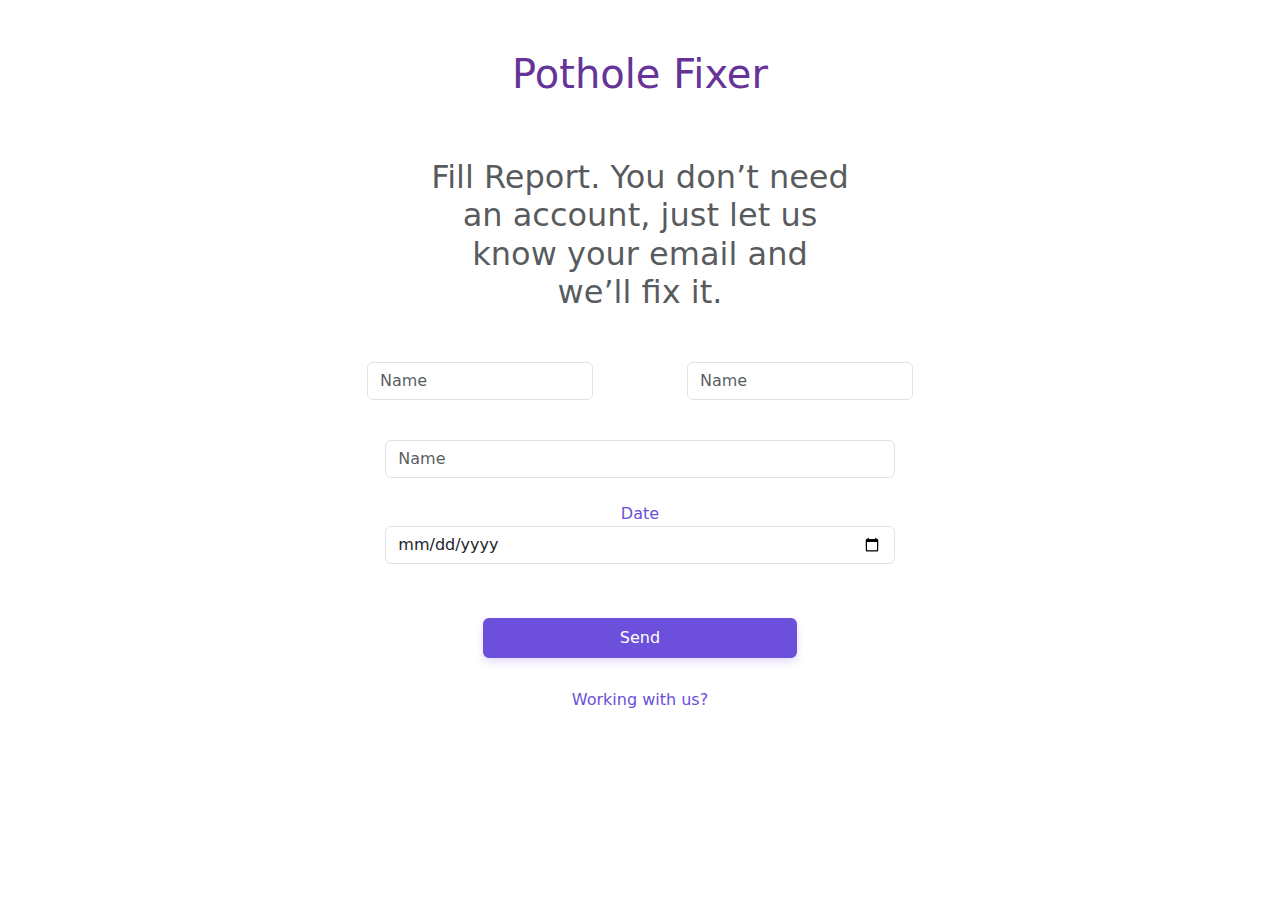
<file: front-end/html/index.html>
<!DOCTYPE html>
<html lang="en">
<head>
    <meta charset="UTF-8">
    <meta name="viewport" content="width=device-width, initial-scale=1">
    <title>Index</title>
    <link href="https://cdn.jsdelivr.net/npm/bootstrap@5.3.3/dist/css/bootstrap.min.css" rel="stylesheet"
          integrity="sha384-QWTKZyjpPEjISv5WaRU9OFeRpok6YctnYmDr5pNlyT2bRjXh0JMhjY6hW+ALEwIH" crossorigin="anonymous">
    <link rel="stylesheet" href="../css/signUpSt.css">
</head>
<body>
<div class="container-xxl text-center justify-content-md-center">
    <h1>Pothole Fixer</h1>
    <div class="text-center">
        <h2 class="h2 col-sm-4 mb-3 text-muted mx-auto">Fill Report. You don’t need an account, just let us know your email and we’ll fix it.</h2>
    </div>
    <div class="row justify-content-center">
        <div class="col-sm-3 form-wrapper d-flex justify-content-center">
            <form  id="signup-form"method="POST">
                <input class="form-control mb-3" type="text" id="fname" name="fname" placeholder="Name"><br>
            </form>
        </div>
        <div class="col-sm-3 form-wrapper d-flex justify-content-center">
            <form  id="d"method="POST">
                <input class="form-control mb-3" type="text" id="fname" name="fname" placeholder="Name"><br>
            </form>
        </div>
    </div>
    <div class=" row justify-content-center mt-0 mb-0">
        <!-- Email input -->
        <div  class="col-sm-5 form-outline mb-4">
            <input type="email" id="form3Example3" class="form-control sm-3" placeholder="Name" />
        </div>
    </div>
    <div class=" row justify-content-center mt-0 mb-0">
        <!-- Email input -->
        <div  class="col-sm-5 form-outline mb-4">
            <label class="">Date</label>
            <input type="date" id="form3Example3" class="form-control sm-3" placeholder="Name" />
        </div>
    </div>

    <div class="sg-up bttn d-grid gap-2 col-3 mx-auto">
        <button type="button" class="btn btn-primary">Send</button>
    </div>
    <!-- Register buttons -->
    <div class="text-center">
        <p><a>Working with us?</a></p>
    </div>
</div>
<script src="https://cdn.jsdelivr.net/npm/bootstrap@5.3.3/dist/js/bootstrap.bundle.min.js"
        integrity="sha384-YvpcrYf0tY3lHB60NNkmXc5s9fDVZLESaAA55NDzOxhy9GkcIdslK1eN7N6jIeHz"
        crossorigin="anonymous"></script>
</body>
</html>
</file>
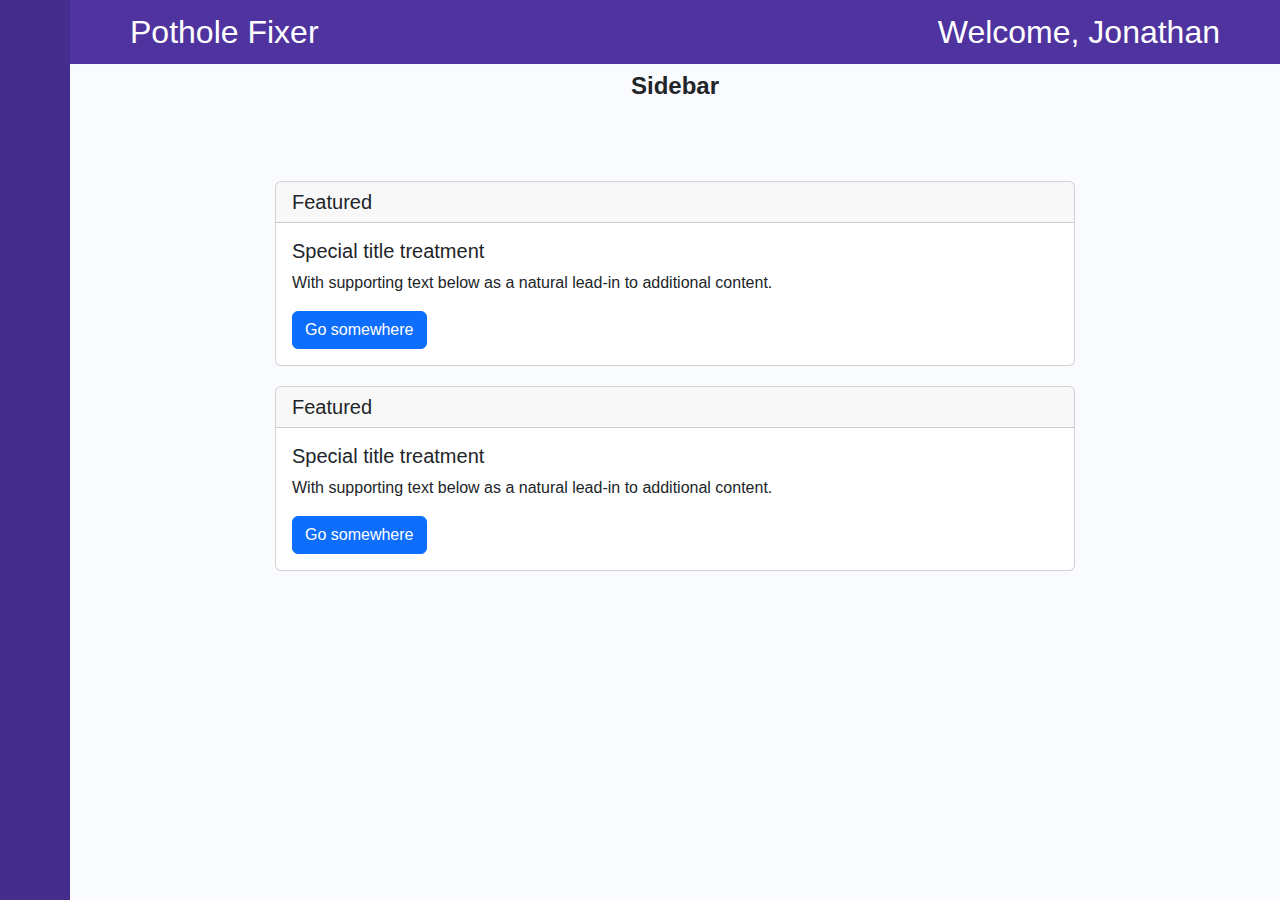
<file: front-end/html/dashboard.html>
<!DOCTYPE html>
<html lang="en">
<head>
    <meta charset="UTF-8">
    <title>Title</title>
  <link href="https://cdn.jsdelivr.net/npm/bootstrap@5.3.3/dist/css/bootstrap.min.css" rel="stylesheet"
        integrity="sha384-QWTKZyjpPEjISv5WaRU9OFeRpok6YctnYmDr5pNlyT2bRjXh0JMhjY6hW+ALEwIH" crossorigin="anonymous">
  <link href="https://cdn.lineicons.com/4.0/lineicons.css" rel="stylesheet">
  <link rel="stylesheet" href="../css/dashboardSt.css">
</head>
<body>

<div class="wrapper">
  <aside id="sidebar">
      <div class="d-flex">
        <button id="toggle-btn" type="button">
          <i class="lni lni-grid-alt"></i>
        </button>
        <div class="sidebar-logo">
          <a href="#">Pothole Fixer</a>
        </div>
      </div>
    <ul class="sidebar-nav">
      <li class="sidebar-item">
        <a href="#" class="sidebar-link">
          <i class="lni lni-user"></i>
          <span>Profile</span>
        </a>
      </li>
      <li class="sidebar-item">
        <a href="#" class="sidebar-link">
          <i class="lni lni-agenda"></i>
          <span>Task</span>
        </a>
      </li>
      <li class="sidebar-item">
        <a href="#" class="sidebar-link has-dropdown collapsed" data-bs-toggle="collapse" data-bs-target="#auth"
        aria-expanded="false" aria-controls="auth">
          <i class="lni lni-protection"></i>
          <span>Auth</span>
        </a>
        <ul id="auth" class="sidebar-dropdown list-unstyled collapse" data-bs-parent="#sidebar">
          <li class="sidebar-item">
            <a href="#" class="sidebar-link">Login</a>
          </li>
          <li class="sidebar-item">
            <a href="#" class="sidebar-link">Register</a>
          </li>
        </ul>
      </li>
      <li class="sidebar-item">
        <a href="#" class="sidebar-link has-dropdown collapsed "data-bs-toggle="collapse" data-bs-target="#multi"
        aria-expanded="false" aria-controls="multi">
          <i class="lni lni-layout"></i>
          <span>Multi level</span>
        </a>
        <ul id="multi"class="sidebar-dropdown list-unstyled collapse" data-bs-parent="#sidebar">
          <li class="sidebar-item">
            <a href="#" class="sidebar-link collapsed "data-bs-toggle="collapse" data-bs-target="#multi-two"
               aria-expanded="false" aria-controls="multi-two">
              Tow Links
            </a>
            <ul id="multi-two" class="sidebar-dropdown list-unstyled collapse">
              <li class="sidebar-item">
                <a href="#" class="sidebar-link">Link 1</a>
              </li>
              <li class="sidebar-item">
                <a href="#" class="sidebar-link">Link 2</a>
              </li>
            </ul>
          </li>
        </ul>
      </li>
      <li class="sidebar-item">
        <a href="#" class="sidebar-link">
          <i class="lni lni-popup"></i>
          <span>Notifications</span>
        </a>
      </li>
      <li class="sidebar-item">
        <a href="#" class="sidebar-link">
          <i class="lni lni-cog"></i>
          <span>Setting</span>
        </a>
      </li>
    </ul>
    <div class="sidebar-footer">
      <a href="#" class="sidebar-link">
        <i class="lni lni-exit"></i>
        <span>Logout</span>
      </a>
    </div>
  </aside>

  <div class="main  ">
    <nav class="navbar navbar-expand-lg bg-body-tertiary pt-0">
      <div class="container-fluid">
        <a class="navbar-brand ps-5 text-white fs-2" href="#">Pothole Fixer</a>
        <button class="navbar-toggler" type="button" data-bs-toggle="collapse" data-bs-target="#navbarText" aria-controls="navbarText" aria-expanded="false" aria-label="Toggle navigation">
          <span class="navbar-toggler-icon"></span>
        </button>
        <div class="collapse navbar-collapse" id="navbarText">
          <span class="navbar-text ms-auto pe-5 text-white fs-2">
        Welcome, Jonathan
      </span>
        </div>
      </div>
    </nav>
    <div class="text-center">
      <h1>Sidebar</h1>
      <div class="card" style="width: 50rem;">
        <h5 class="card-header">Featured</h5>
        <div class="card-body ">
          <h5 class="card-title">Special title treatment</h5>
          <p class="card-text">With supporting text below as a natural lead-in to additional content.</p>
          <a href="#" class="btn btn-primary">Go somewhere</a>
        </div>
      </div>
      <div class="card" style="width: 50rem;">
        <h5 class="card-header">Featured</h5>
        <div class="card-body ">
          <h5 class="card-title">Special title treatment</h5>
          <p class="card-text">With supporting text below as a natural lead-in to additional content.</p>
          <a href="#" class="btn btn-primary">Go somewhere</a>
        </div>
      </div>
    </div>
  </div>
</div>


<script src="https://cdn.jsdelivr.net/npm/bootstrap@5.3.3/dist/js/bootstrap.bundle.min.js"
        integrity="sha384-YvpcrYf0tY3lHB60NNkmXc5s9fDVZLESaAA55NDzOxhy9GkcIdslK1eN7N6jIeHz"
        crossorigin="anonymous"></script>
<script src="../js/sidebar.js"></script>
</body>
</html>
</file>
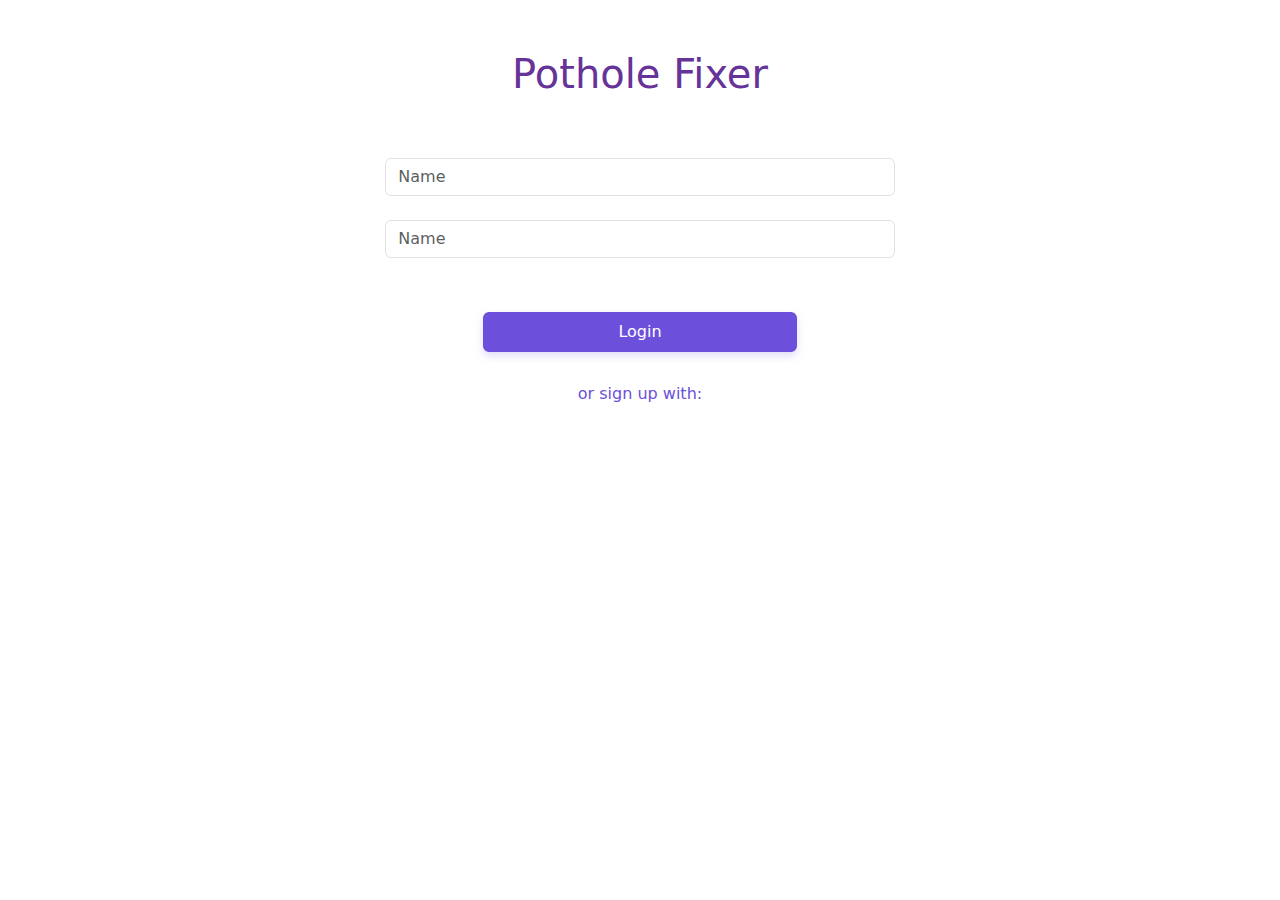
<file: front-end/html/login.html>
<!DOCTYPE html>
<html lang="en">
<head>
    <meta charset="UTF-8">
    <meta name="viewport" content="width=device-width, initial-scale=1">
    <title>Sign Up</title>
    <link href="https://cdn.jsdelivr.net/npm/bootstrap@5.3.3/dist/css/bootstrap.min.css" rel="stylesheet"
          integrity="sha384-QWTKZyjpPEjISv5WaRU9OFeRpok6YctnYmDr5pNlyT2bRjXh0JMhjY6hW+ALEwIH" crossorigin="anonymous">
    <link rel="stylesheet" href="../css/signUpSt.css">
</head>
<body>
<div class="container-xxl text-center justify-content-md-center">
    <h1>Pothole Fixer</h1>


    <div class=" row justify-content-center mt-0 mb-0">
        <!-- Email input -->
        <div  class="col-sm-5 form-outline mb-4">
            <input type="email" id="form3Example3" class="form-control sm-3" placeholder="Name" />
        </div>
    </div>
    <div class=" row justify-content-center mt-0 mb-0">
        <!-- Email input -->
        <div  class="col-sm-5 form-outline mb-4">
            <input type="email" id="form3Example3" class="form-control sm-3" placeholder="Name" />
        </div>
    </div>
    <div class="sg-up bttn d-grid gap-2 col-3 mx-auto">
        <button type="button" class="btn btn-primary">Login</button>
    </div>
    <!-- Register buttons -->
    <div class="text-center">
        <p><a>or sign up with:</a></p>
    </div>
</div>
<script src="https://cdn.jsdelivr.net/npm/bootstrap@5.3.3/dist/js/bootstrap.bundle.min.js"
        integrity="sha384-YvpcrYf0tY3lHB60NNkmXc5s9fDVZLESaAA55NDzOxhy9GkcIdslK1eN7N6jIeHz"
        crossorigin="anonymous"></script>
</body>
</html>
</file>
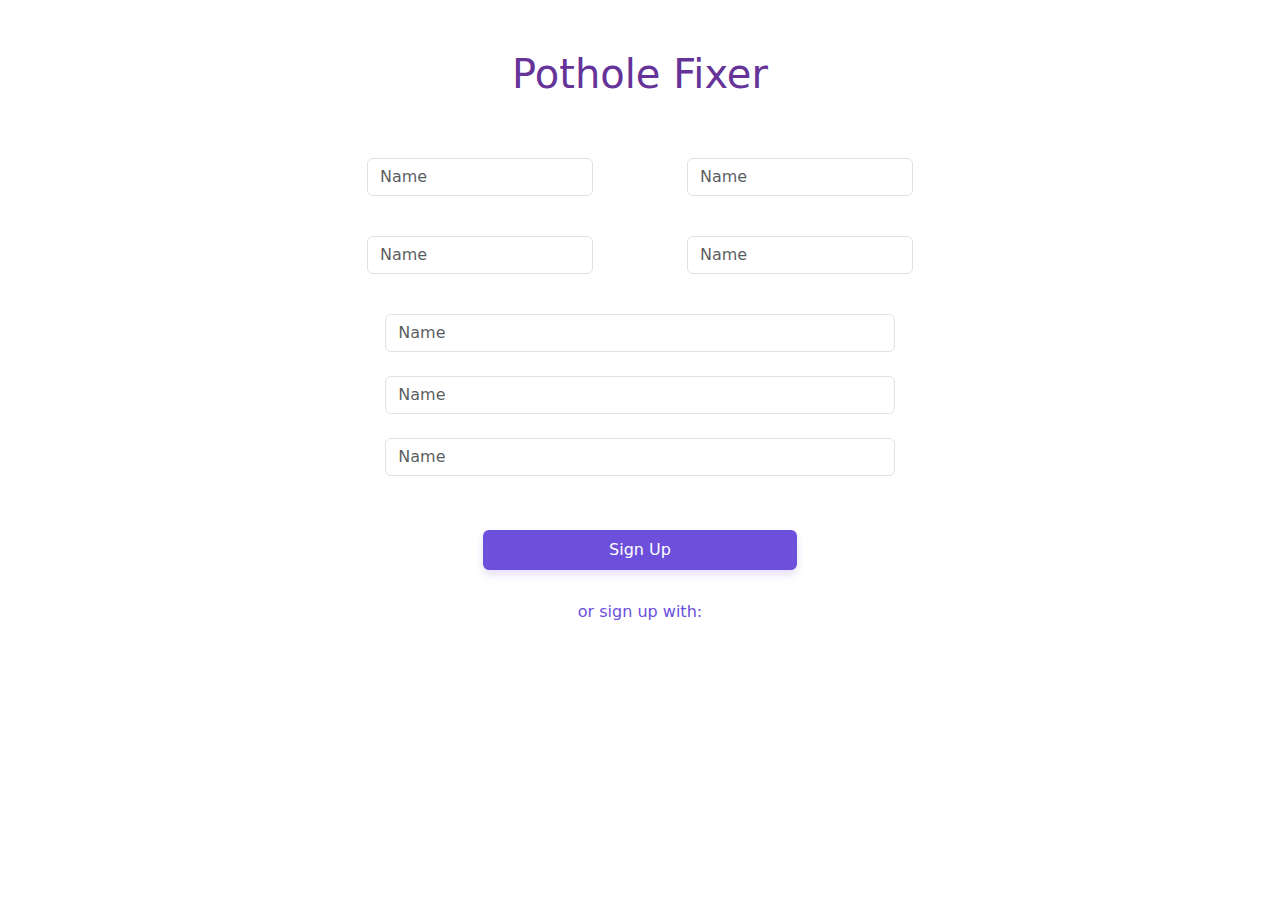
<file: front-end/html/signUp.html>
<!DOCTYPE html>
<html lang="en">
<head>
    <meta charset="UTF-8">
    <meta name="viewport" content="width=device-width, initial-scale=1">
    <title>Sign Up</title>
    <link href="https://cdn.jsdelivr.net/npm/bootstrap@5.3.3/dist/css/bootstrap.min.css" rel="stylesheet"
          integrity="sha384-QWTKZyjpPEjISv5WaRU9OFeRpok6YctnYmDr5pNlyT2bRjXh0JMhjY6hW+ALEwIH" crossorigin="anonymous">
    <link rel="stylesheet" href="../css/signUpSt.css">
</head>
<body>
    <div class="container-xxl text-center justify-content-md-center">
        <h1>Pothole Fixer</h1>
        <div class="row justify-content-center">
            <div class="col-sm-3 form-wrapper d-flex justify-content-center">
                <form  id="signup-form"method="POST">
                    <input class="form-control mb-3" type="text" id="fname" name="fname" placeholder="Name"><br>
                </form>
            </div>
            <div class="col-sm-3 form-wrapper d-flex justify-content-center">
                <form  id="d"method="POST">
                    <input class="form-control mb-3" type="text" id="fname" name="fname" placeholder="Name"><br>
                </form>
            </div>
        </div>
        <div class="row justify-content-center">
            <div class="col-sm-3 form-wrapper d-flex justify-content-center">
                <form  id="signup-form"method="POST">
                    <input class="form-control mb-3" type="text" id="fname" name="fname" placeholder="Name"><br>
                </form>
            </div>
            <div class="col-sm-3 form-wrapper d-flex justify-content-center">
                <form  id="d"method="POST">
                    <input class="form-control mb-3" type="text" id="fname" name="fname" placeholder="Name"><br>
                </form>
            </div>
        </div>
        <div class=" row justify-content-center mt-0 mb-0">
            <!-- Email input -->
            <div  class="col-sm-5 form-outline mb-4">
                <input type="email" id="form3Example3" class="form-control sm-3" placeholder="Name" />
            </div>
        </div>
        <div class=" row justify-content-center mt-0 mb-0">
            <!-- Email input -->
            <div  class="col-sm-5 form-outline mb-4">
                <input type="email" id="form3Example3" class="form-control sm-3" placeholder="Name" />
            </div>
        </div>
        <div class=" row justify-content-center mt-0 mb-0">
            <!-- Email input -->
            <div  class="col-sm-5 form-outline mb-4">
                <input type="email" id="form3Example3" class="form-control sm-3" placeholder="Name" />
            </div>
        </div>
        <div class="sg-up bttn d-grid gap-2 col-3 mx-auto">
            <button type="button" class="btn btn-primary">Sign Up</button>
        </div>
        <!-- Register buttons -->
        <div class="text-center">
            <p><a>or sign up with:</a></p>
        </div>
    </div>
<script src="https://cdn.jsdelivr.net/npm/bootstrap@5.3.3/dist/js/bootstrap.bundle.min.js"
        integrity="sha384-YvpcrYf0tY3lHB60NNkmXc5s9fDVZLESaAA55NDzOxhy9GkcIdslK1eN7N6jIeHz"
        crossorigin="anonymous"></script>
</body>
</html>
</file>
<file: front-end/css/signUpSt.css>
.form-control{
    width: 100%;
    max-width: 100%;
}

.form-wrapper{
    margin-top: 50px;
    padding: 0;
    border-radius: 8px;
    margin-top: 0 !important;
    margin-bottom: 0 !important;
}

h1{
    margin-top: 30px;
    margin-bottom: 30px;
    padding-top: 20px;
    padding-bottom: 30px;
    color: rebeccapurple;
}

.form-control.long-input {
    width: calc(100% + 60px); /* Para asegurar que el campo ocupe el espacio de las dos columnas con margen */
    max-width: 100%;
}

.sg-up{
    margin-top: 30px;
    margin-bottom: 30px;
}

.btn-primary{
    background-color: #6c4fdb;
    border: 2px solid #6c4fdb;
    box-shadow: 0 4px 8px rgba(108, 79, 219, 0.2);

}

/* Estilo al pasar el ratón */
.btn-primary:hover {
    background-color: #7b5fef; /* Color morado más claro */
    border-color: #7b5fef; /* Bordes también cambian */
    box-shadow: 0 6px 12px rgba(108, 79, 219, 0.3); /* Sombra aumentada */
}

/* Estilo cuando el botón está presionado */
.btn-primary:active {
    background-color: #5a3bb2; /* Color morado más oscuro */
    border-color: #5a3bb2; /* Bordes más oscuros */
    box-shadow: 0 2px 4px rgba(108, 79, 219, 0.1); /* Sombra reducida */
    transform: translateY(2px); /* Botón ligeramente presionado */
}

/* Estilo para botones deshabilitados */
.btn-primary:disabled {
    background-color: #ddd; /* Color gris para estado deshabilitado */
    border-color: #ccc; /* Bordes grises */
    color: #aaa; /* Texto gris */
    cursor: not-allowed; /* Cursor de no permitido */
    box-shadow: none; /* Sin sombra */
}

.text-center{
    text-align: justify-all;
    margin-bottom: 50px;
    color: #6c4fdb;
}



.h2{
    color: #6c4fdb;
}
</file>
<file: front-end/css/dashboardSt.css>
@import url('https://fonts.googleapis.com/css2?family=Poppins:wght@400;600&display=swap');

::after,
::before{
    box-sizing: border-box;
    margin:0;
    padding: 0;
}

.navbar{
    display: flex;
    flex-direction: column;
}

a{
    text-decoration: none;
}
li{
    list-style: none;
}

h1{
    font-weight: 600;
    font-size: 1.5rem;
    margin-bottom: 60px;
}
body{
    font-family: 'popins',sans-serif;
}

.wrapper{
    display: flex;

}

.main{
    min-height: 100vh;
    width: 100%;
    overflow: hidden;
    transition: all 0.35s ease-in-out ;
    background-color: #fafbfe;
}

#sidebar{
    width: 70px;
    min-width: 70px;
    z-index: 1000;
    transition: all .25s ease-in-out;
    display: flex;
    flex-direction: column;
    background-color: #442d8d;
}

#sidebar.expand{
    width: 260px;
    min-width: 260px;
}

#toggle-btn{
    background-color: transparent;
    cursor: pointer;
    border:0;
    padding: 1rem 1.5rem;
}

#toggle-btn i{
    font-size: 1.5rem;
    color: #fff;
}

.sidebar-logo{
    margin: auto 0;
}

.sidebar-logo a{
    color: #FFF;
    font-size: 1.15rem;
    font-weight: 600;
}

#sidebar:not(.expand) .sidebar-logo,
#sidebar:not(.expand) a.sidebar-link span{
    display: none;
}

.sidebar-nav{
    padding: 2rem 0;
    flex: 1 1 auto;
}

a.sidebar-link{
    padding: .625rem 1.625rem;
    color: #FFF;
    display: block;
    font-size: 0.9rem;
    white-space: nowrap;
    border-left: 3px solid transparent;
}

.sidebar-link i{
    font-size: 1.1rem;
    margin-right: .75rem;
}

a.sidebar-link:hover{
    background-color: rgba(255,255,255,.075);
    border-left: 3px solid #4f34a0;
}

.sidebar-item{
    position: relative;
}

#sidebar:not(.expand) .sidebar-item .sidebar-dropdown{
    position: absolute;
    top: 0;
    left: 70px;
    background-color: #4f34a0;
    padding: 0;
    min-width: 15rem;
    display: none;
}

#sidebar:not(.expand) .sidebar-item:hover .has-dropdown+ .sidebar-dropdown{
    display: block;
    max-height: 15em;
    width: 100%;
    opacity: 1;
}

#sidebar.expand .sidebar-link[data-bs-toggle="collapse"]::after{
   border: solid;
    border-width: 0 .075rem .075rem 0 ;
    content: "";
    display: inline-block;
    padding: 2px;
    position: absolute;
    right: 1.5rem;
    top: 1.4rem;
    transform: rotate(-135deg);
    transition: all .2s ease-out;
}

#sidebar.expand .sidebar-link[data-bs-toggle="collapse"].collapsed::after{
    transform: rotate(45deg);
    transition: all .2s ease-out;
}

.card{
    display: flex;
    flex-direction: column;
    text-align: justify;

}

.text-center{
    display: flex;
    flex-direction: column;
    align-items: center;
    justify-content: space-between;
    gap: 20px;
}

.container-fluid{
    background-color: #4f34a0;
}
</file>
